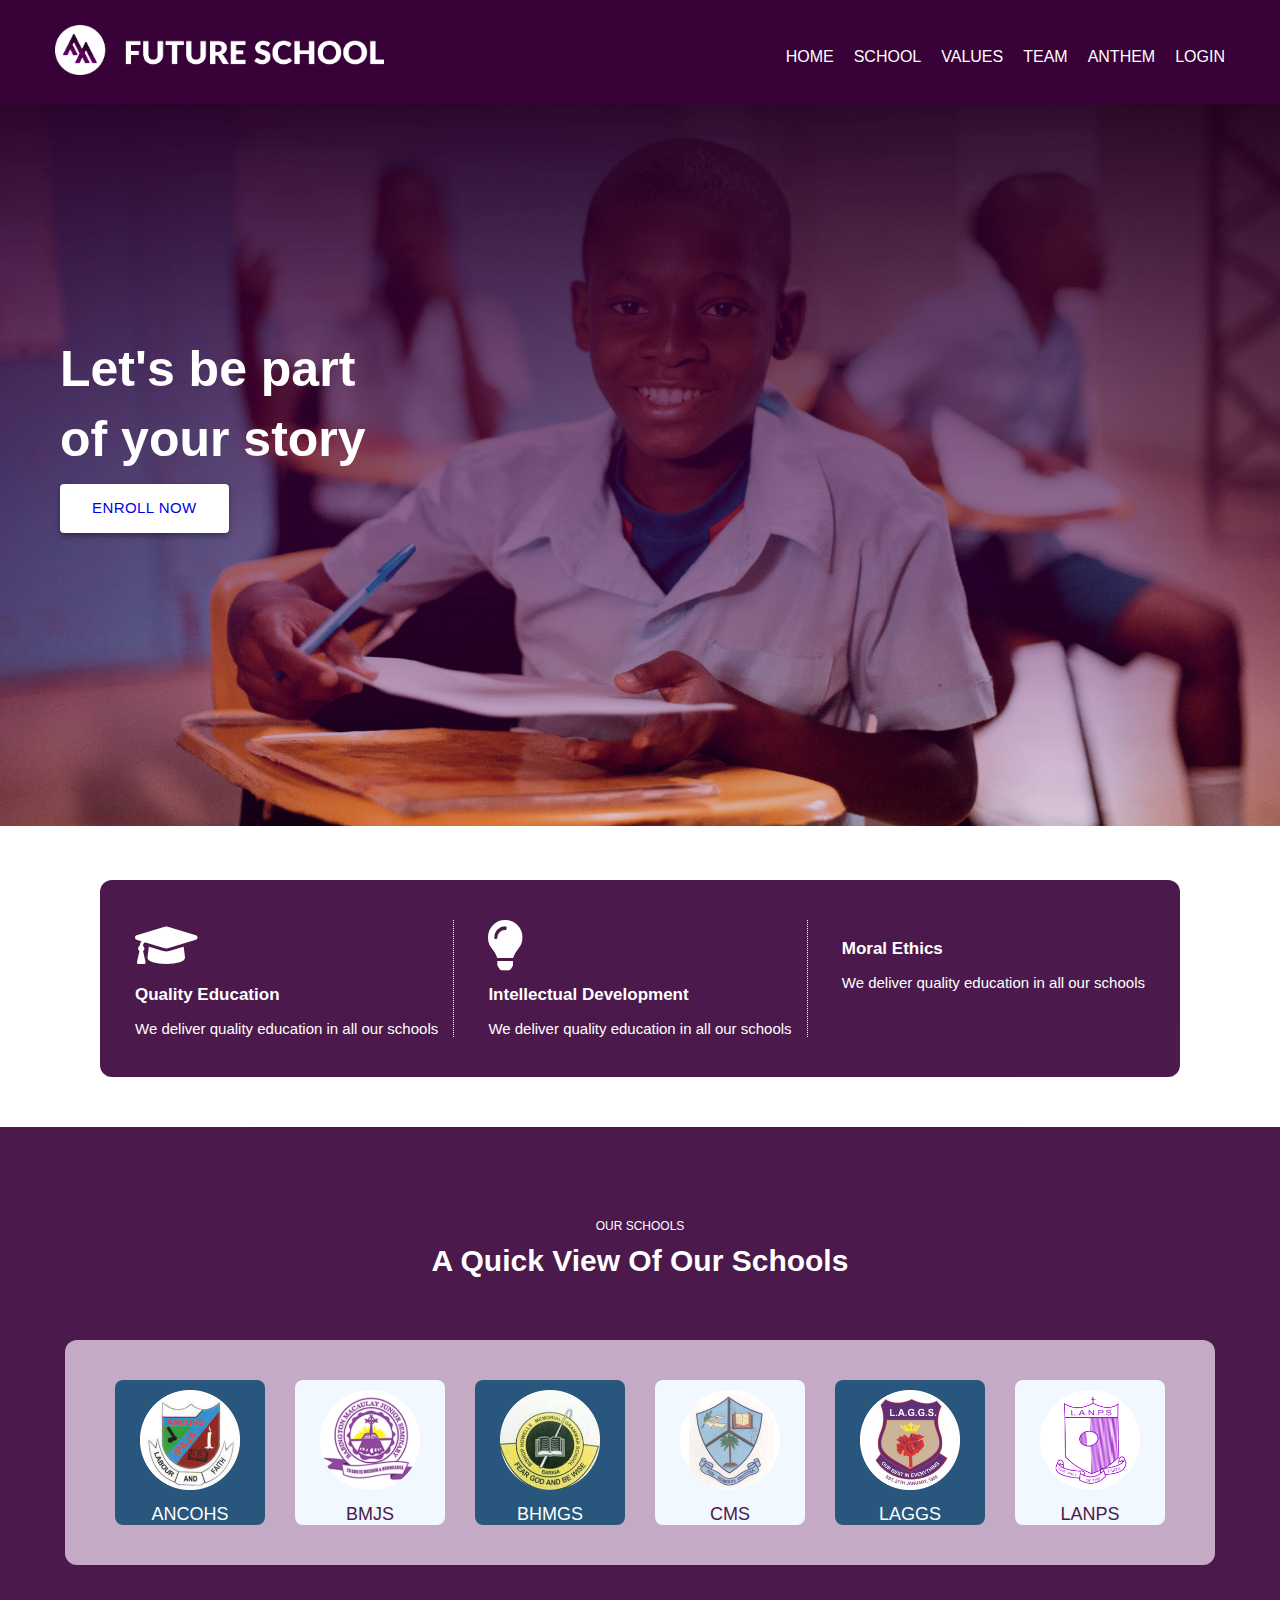
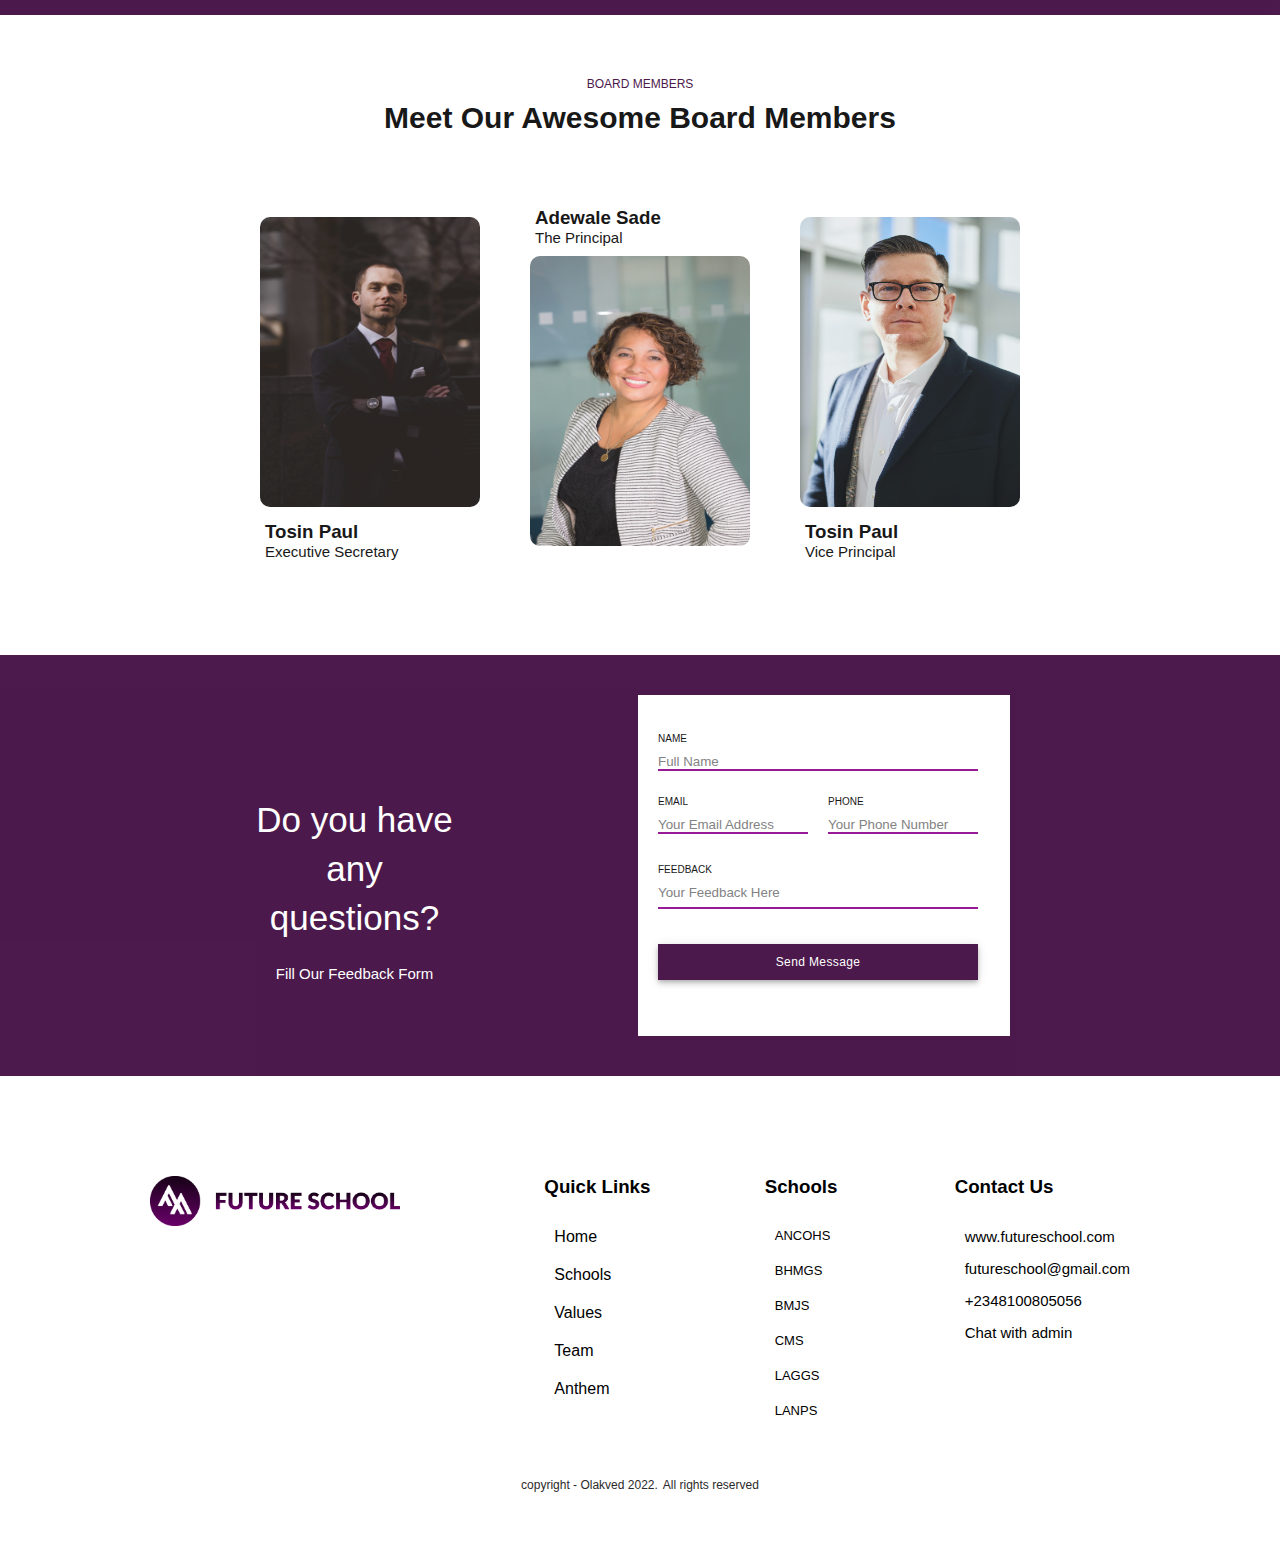
<file: index.html>
<!DOCTYPE html>
<html lang="en">

<head>
    <meta charset="UTF-8">
    <meta http-equiv="X-UA-Compatible" content="IE=edge">
    <meta name="viewport" content="width=device-width, initial-scale=1.0">
    <link rel="stylesheet" href="index.css">
    <link rel="stylesheet" href="https://pro.fontawesome.com/releases/v5.10.0/css/all.css">
    <title>FUTURE SCHOOL</title>
</head>

<body>
    <!-- Header -->
    <div class="headerbox">
        <div class="header">
            <div class="classa">
                <img src="/assets/index/futuresschoollogo3.png" alt="LOGO">
            </div>
            <div class="classb">
                <a href="index.html">HOME</a>
                <a href="/schools/schools.html" class="mobilehide">SCHOOL</a>
                <a href="/values/values.html" class="mobilehide">VALUES</a>
                <a href="/team/team.html">TEAM</a>
                <a href="/anthem/anthem.html">ANTHEM</a>
                <a href="/login/login.html">LOGIN</a>
            </div>
        </div>
    </div>
    <!-- header end -->

    <!-- container -->
    <div class="containerwrapper">
        <div class="container">
            <img src="/assets/index/welcimage.jpg" alt="welcimage">

            <div class="welcometext">
                <h1>Let's be part of your story</h1>
                <button class="btn">
                    <a href="https://google.com" target="_blank">Enroll Now</a>
                </button>
            </div>
        </div>

        <!-- container end -->

        <!-- values -->
        <div class="valuewrapper">
            <div class="valuebox">
                <div class="valueblock">
                    <div class="valuea">
                        <div class="iconbox">

                            <i class="fa fa-graduation-cap" id="icon"></i>
                        </div>
                        <h3> Quality Education</h3>
                        <p> We deliver quality education in all our schools</p>
                    </div>
                    <div class="valueb">
                        <div class="iconbox">
                            <i class="fa fa-lightbulb" id="icon"></i>
                        </div>
                        <h3> Intellectual Development</h3>
                        <p> We deliver quality education in all our schools</p>
                    </div>
                    <div class="valuec">
                        <div class="iconbox">
                            <i class="fa fa-head-side" id="icon"></i>
                        </div>
                        <h3> Moral Ethics</h3>
                        <p> We deliver quality education in all our schools</p>
                    </div>
                </div>
            </div>

        </div>
        <!-- values end -->

        <!-- our schools -->
        <div class="schoolswrap">
            <div class="schoolintro">
                <div class="schoolsintroa">
                    <p>OUR SCHOOLS</p>
                    <h1>A Quick View Of Our Schools</h1>
                </div>
            </div>
            <div class="parentflexbox">
                <div class="childflexbox">
                    <div class="childbox1">
                        <img src="/assets/index/logo/ANCOHS logo.png" alt="ANCOHS LOGO">
                        <a href="/schools/schools.html">ANCOHS</a>
                    </div>
                    <div class="childbox2">
                        <img src="/assets/index/logo/BMJS logo.png" alt="BMJS LOGO">
                        <a href="/schools/schools.html">BMJS</a>
                    </div>
                    <div class="childbox3">
                        <img src="/assets/index/logo/BHMGS logo.png" alt="BHMGS LOGO">
                        <a href="/schools/schools.html">BHMGS</a>
                    </div>
                    <div class="childbox4">
                        <img src="/assets/index/logo/CMS logo.png" alt="CMS LOGO">
                        <a href="/schools/schools.html">CMS</a>
                    </div>
                    <div class="childbox5">
                        <img src="/assets/index/logo/LAGGS logo.png" alt="LAGGS LOGO">
                        <a href="/schools/schools.html">LAGGS</a>
                    </div>
                    <div class="childbox6">
                        <img src="/assets/index/logo/LANPS logo.png" alt="LANPS LOGO">
                        <a href="/schools/schools.html">LANPS</a>
                    </div>
                </div>
            </div>

        </div>
        <!-- our schools end -->

        <!-- Board Start -->
        <div class="boardwrap">
            <div class="boardintro">
                <div class="boardintroa">
                    <p>BOARD MEMBERS</p>
                    <h1>Meet Our Awesome Board Members</h1>
                </div>
            </div>
            <div class="boardparentflexbox">
                <div class="boardchildflexbox">
                    <div class="boardchildbox1">
                        <img src="/assets/index/dir-a.jpg" alt="dir 1">
                        <div class="boardiconbox">
                            <div class="boardiconboxtitle">
                                <h3>Tosin Paul</h3>
                                <p>Executive Secretary</p>
                            </div>
                            <div class="boardiconboxsocial">
                                <i class="fa fa-head-side" id="boardicon"></i>
                                <i class="fa fa-head-side" id="boardicon"></i>
                                <i class="fa fa-head-side" id="boardicon"></i>
                            </div>
                        </div>
                    </div>
                    <div class="boardchildbox2">
                        <div class="boardiconbox">
                            <div class="boardiconboxtitle">
                                <h3>Adewale Sade</h3>
                                <p>The Principal</p>
                            </div>
                            <div class="boardiconboxsocial">
                                <i class="fa fa-head-side" id="boardicon"></i>
                                <i class="fa fa-head-side" id="boardicon"></i>
                                <i class="fa fa-head-side" id="boardicon"></i>
                            </div>
                        </div>
                        <img src="/assets/index/dir-b.jpg" alt="dir 1">
                    </div>
                    <div class="boardchildbox3">
                        <img src="/assets/index/dir-c.jpg" alt="dir 1">
                        <div class="boardiconbox">
                            <div class="boardiconboxtitle">
                                <h3>Tosin Paul</h3>
                                <p>Vice Principal</p>
                            </div>
                            <div class="boardiconboxsocial">
                                <i class="fa fa-head-side" id="boardicon"></i>
                                <i class="fa fa-head-side" id="boardicon"></i>
                                <i class="fa fa-head-side" id="boardicon"></i>
                            </div>
                        </div>
                    </div>
                </div>
            </div>

        </div>
        <!-- Board end -->

        <!-- Question Start -->
        <div class="questionwrap">
            <div class="questionbox">
                <div class="questionboxtext">
                    <h1>Do you have any questions?</h1>
                    <p>Fill Our Feedback Form</p>
                </div>
                <div class="questionform">
                    <div class="queformname">
                        <label for="fullname">NAME</label>
                        <input type="text" id="fullname" name="fullname" placeholder="Full Name">
                    </div>
                    <div class="queform2">
                        <div class="queformemail">
                            <label for="email">EMAIL</label>
                            <input type="email" id="email" name="email" placeholder="Your Email Address">
                        </div>
                        <div class="queformphone">
                            <label for="phone">PHONE</label>
                            <input type="phone" id="phone" name="phone" placeholder="Your Phone Number">
                        </div>
                    </div>
                    <div class="queform3">
                        <div class="queformfeedback">
                            <label for="feedback">FEEDBACK</label>
                            <input type="text" id="feedback" name="feedback" placeholder="Your Feedback Here">
                        </div>
                    </div>
                    <div class="queformbutton">
                        <button class="btn2">
                            <a href="https://google.com" target="_blank">Send Message</a>
                        </button>
                    </div>

                </div>
            </div>
        </div>
        <!-- Question End -->

        <!-- Footer Starts Here -->
        <div class="footerbox">
            <div class="footer">
                <div class="footersec1">
                    <img src="/assets/index/futuresschoollogo2.png" alt="">
                    <div class="footersec1icon">
                        <a href="https://google.com" class="fa fa-head-side" id="boardicon"></a>
                        <a href="https://google.com" class="fa fa-head-side" id="boardicon"></a>
                        <a href="https://google.com" class="fa fa-head-side" id="boardicon"></a>
                        <a href="https://google.com" class="fa fa-head-side" id="boardicon"></a>

                    </div>
                </div>
                <div class="footersec2">
                    <h3>Quick Links</h3>
                    <a href="/index.html">Home</a>
                    <a href="/schools/schools.html">Schools</a>
                    <a href="/values/values.html">Values</a>
                    <a href="/team/team.html">Team</a>
                    <a href="/anthem/anthem.html">Anthem</a>
                </div>
                <div class="footersec3">
                    <h3>Schools</h3>
                    <a href="/schools/schools.html">ANCOHS</a>
                    <a href="/schools/schools.html">BHMGS</a>
                    <a href="/schools/schools.html">BMJS</a>
                    <a href="/schools/schools.html">CMS</a>
                    <a href="/schools/schools.html">LAGGS</a>
                    <a href="/schools/schools.html">LANPS</a>
                </div>
                <div class="footersec4">
                    <h3>Contact Us</h3>
                    <div class="footerb">
                        <a href="https://google.com" class="fa fa-head-side" id="footericon"></a>
                        <p> www.futureschool.com</p>
                    </div>
                    <div class="footerb2">
                        <a href="https://google.com" class="fa fa-head-side" id="footericon"></a>
                        <p> futureschool@gmail.com</p>
                    </div>
                    <div class="footerb3">
                        <a href="https://google.com" class="fa fa-head-side" id="footericon"></a>
                        <p> +2348100805056</p>
                    </div>
                    <div class="footerb4">
                        <a href="https://google.com" class="fa fa-head-side" id="footericon"></a>
                        <p> Chat with admin</p>
                    </div>
                </div>
            </div>
            <div class="copyright">
                <p>copyright - Olakved 2022.</p>
                <p>All rights reserved</p>
            </div>
        </div>

        <!-- Footer Ends Here -->

    </div>
</body>

</html>
</file>
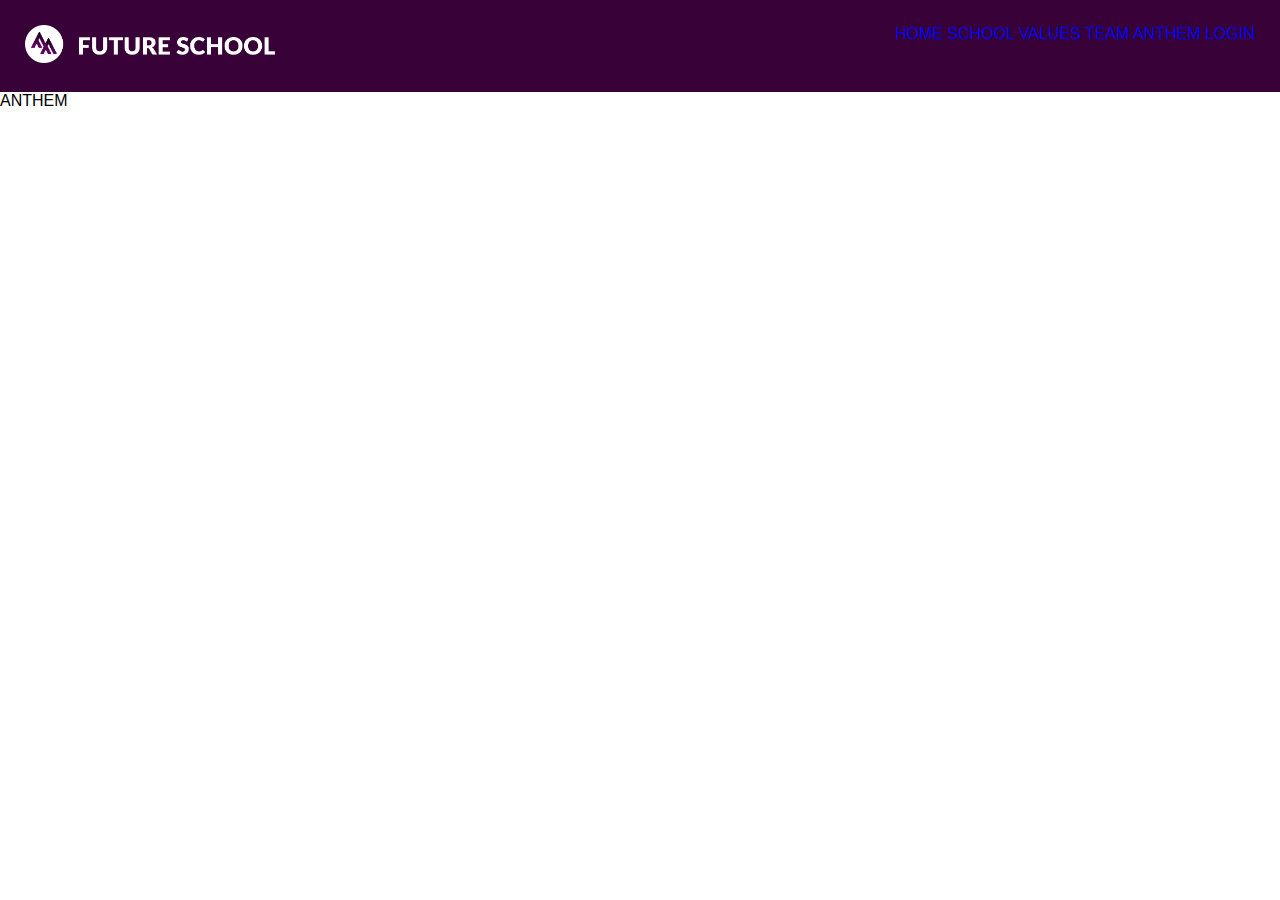
<file: anthem/anthem.html>
<!DOCTYPE html>
<html lang="en">
<head>
    <meta charset="UTF-8">
    <meta http-equiv="X-UA-Compatible" content="IE=edge">
    <meta name="viewport" content="width=device-width, initial-scale=1.0">
    <link rel="stylesheet" href="anthem.css">
    <title>ANTHEM</title>
</head>
<body>
    <div class="container">
        <!--Header-->
        <div class="header">
        <nav>
            <div class="logo">
                <img src="/assets/index/futuresschoollogo3.png" alt="LOGO">
            </div>
            <div class="companyname">
                <!--<h1>
                    OLAKVED
                </h1>-->
            </div>
            <div class="navlinks">
            
                <a href="/index.html">HOME</a>
                <a href="/schools/schools.html">SCHOOL</a>
                <a href="/values/values.html">VALUES</a>
                <a href="/team/team.html">TEAM</a>
                <a href="/anthem/anthem.html">ANTHEM</a>
                <a href="/login/login.html">LOGIN</a>
            </div>

        </nav>


        </div>
        <!--Header-->

    <!--body-->
<div class="div">
    <p> ANTHEM</p>
</div>
     <!--body-->







    </div>
</body>
</html>
</file>
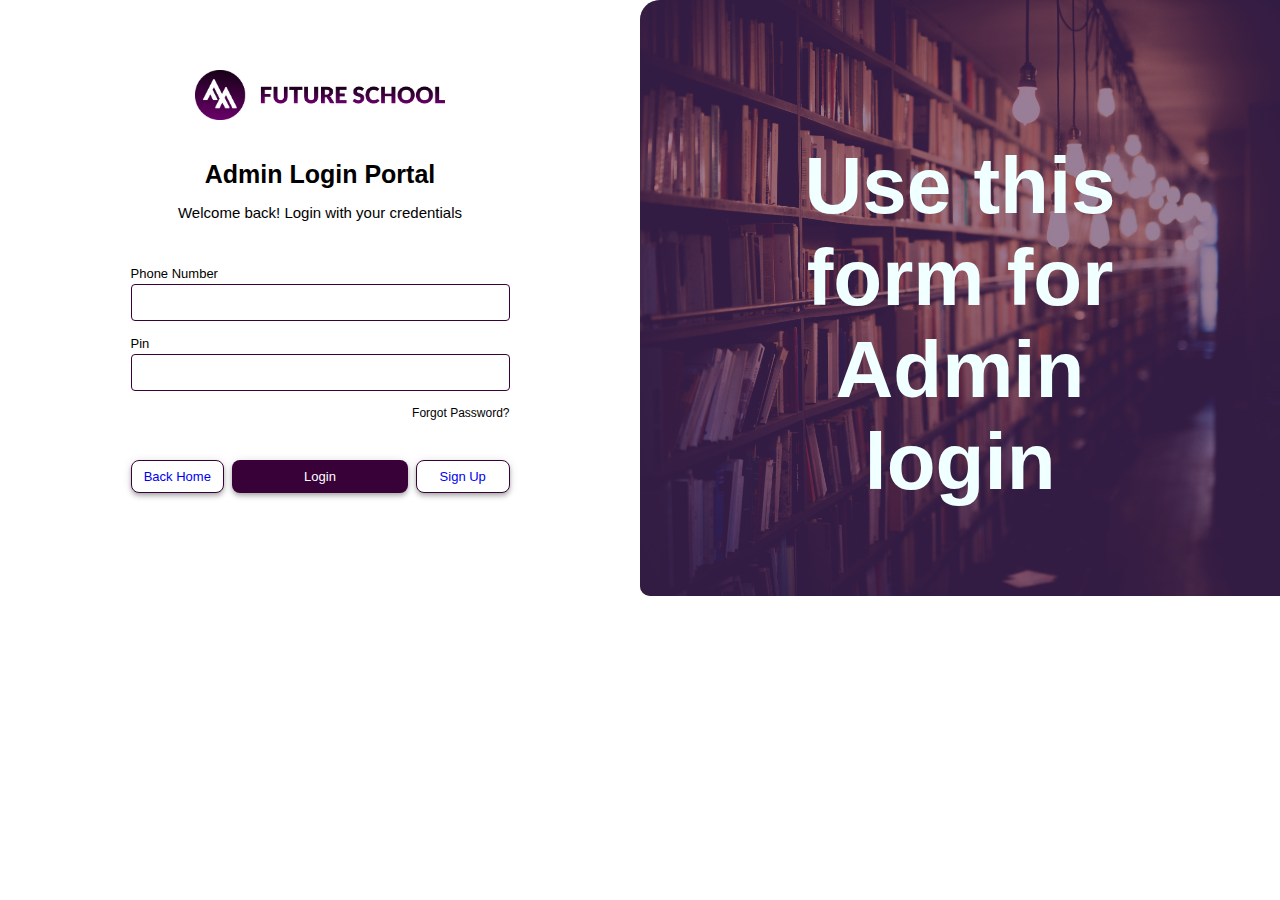
<file: login/login.html>
<!DOCTYPE html>
<html lang="en">

<head>
    <meta charset="UTF-8">
    <meta http-equiv="X-UA-Compatible" content="IE=edge">
    <meta name="viewport" content="width=device-width, initial-scale=1.0">
    <link rel="stylesheet" href="login.css">
    <title>LOGIN</title>
</head>

<body>
    <div class="containerwrapper">
        <div class="container">
            <div class="div1">
                <div class="div1a">
                    <img src="/assets/index/futuresschoollogo2.png" alt="logo">
                </div>
                <h1>Admin Login Portal</h1>
                <p>Welcome back! Login with your credentials</p>

                <div class="div1b">
                    <form>
                        <div class="forminput">
                            <label for="phone" id="phone">Phone Number</label>
                            <input type="text" id="phone" name="phone" />
                        </div>

                        <div class="forminput">
                            <label for="pin">Pin</label>
                            <input type="text" id="pin" maxlength="8" />
                            <p id="forgotpassword">Forgot Password?</p>
                        </div>

                        <div class="btncase">
                            <button class="btn1">
                                <a href="/index.html">
                                    Back Home
                                </a>
                            </button>
                            <button class="btn2">
                                Login
                            </button>
                            <button class="btn1">
                                <a href="/signup/signup.html">
                                    Sign Up
                                </a>
                            </button>
                        </div>
                    </form>
                </div>
            
            </div>
            <div class="div2">
                <img src="/assets/login/login-img.jpg" alt="">
                <div class="imgoverlay"></div>
                <div class="logintext">
                    <h3>Use this form for Admin login</h3>
                </div>
            </div>
        </div>


    </div>














    </div>
</body>

</html>
</file>
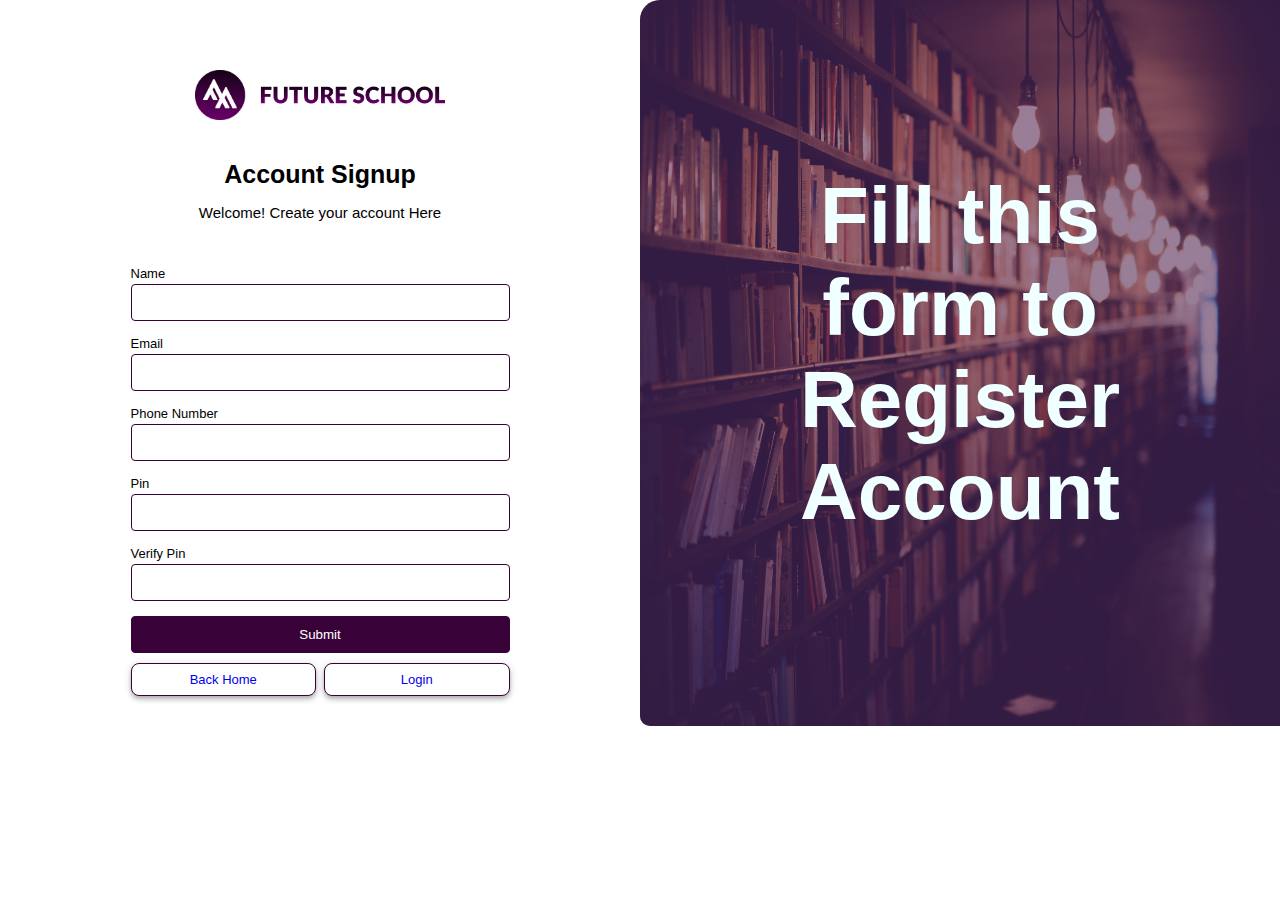
<file: signup/signup.html>
<!DOCTYPE html>
<html lang="en">

<head>
    <meta charset="UTF-8">
    <meta http-equiv="X-UA-Compatible" content="IE=edge">
    <meta name="viewport" content="width=device-width, initial-scale=1.0">
    <link rel="stylesheet" href="signup.css">
    <title>LOGIN</title>
</head>

<body>
    <div class="containerwrapper">
        <div class="container">
            <div class="div1">
                <div class="div1a">
                    <img src="/assets/index/futuresschoollogo2.png" alt="logo">
                </div>
                <h1>Account Signup</h1>
                <p>Welcome! Create your account Here</p>

                <div class="div1b">
                    <form>
                        <div class="forminput">
                            <label for="name" id="name">Name</label>
                            <input type="text" id="name" name="name" />
                        </div>
                        <!-- <div class="forminput">
                            <label for="address" id="address">Address</label>
                            <input type="text" id="address" name="address" />
                        </div> -->
                        <div class="forminput">
                            <label for="email" id="email">Email</label>
                            <input type="email" id="email" name="email" />
                        </div>
                        <div class="forminput">
                            <label for="phone" id="phone">Phone Number</label>
                            <input type="text" id="phone" name="phone" />
                        </div>

                        <div class="forminput">
                            <label for="pin">Pin</label>
                            <input type="password" id="pin" maxlength="8" />
                        </div>
                        <div class="forminput">
                            <label for="pin">Verify Pin</label>
                            <input type="password" id="pin" maxlength="8" />
                        </div>
                        <div class="forminput">
                            <input type="submit" id="submit" maxlength="8" />
                        </div>

                        <div class="btncase">
                            <button class="btn1">
                                <a href="/index.html">
                                    Back Home
                                </a>
                            </button>
                            <button class="btn1">
                                <a href="/login/login.html">
                                    Login
                                </a>
                            </button>
                            
                        </div>
                    </form>
                </div>

            </div>
            <div class="div2">
                <img src="/assets/login/login-img.jpg"  alt="">
                <div class="imgoverlay"></div>
                <div class="signuptext">
                    <h3>Fill this form to Register Account</h3>
                </div>
            </div>
        </div>


    </div>














    </div>
</body>

</html>
</file>
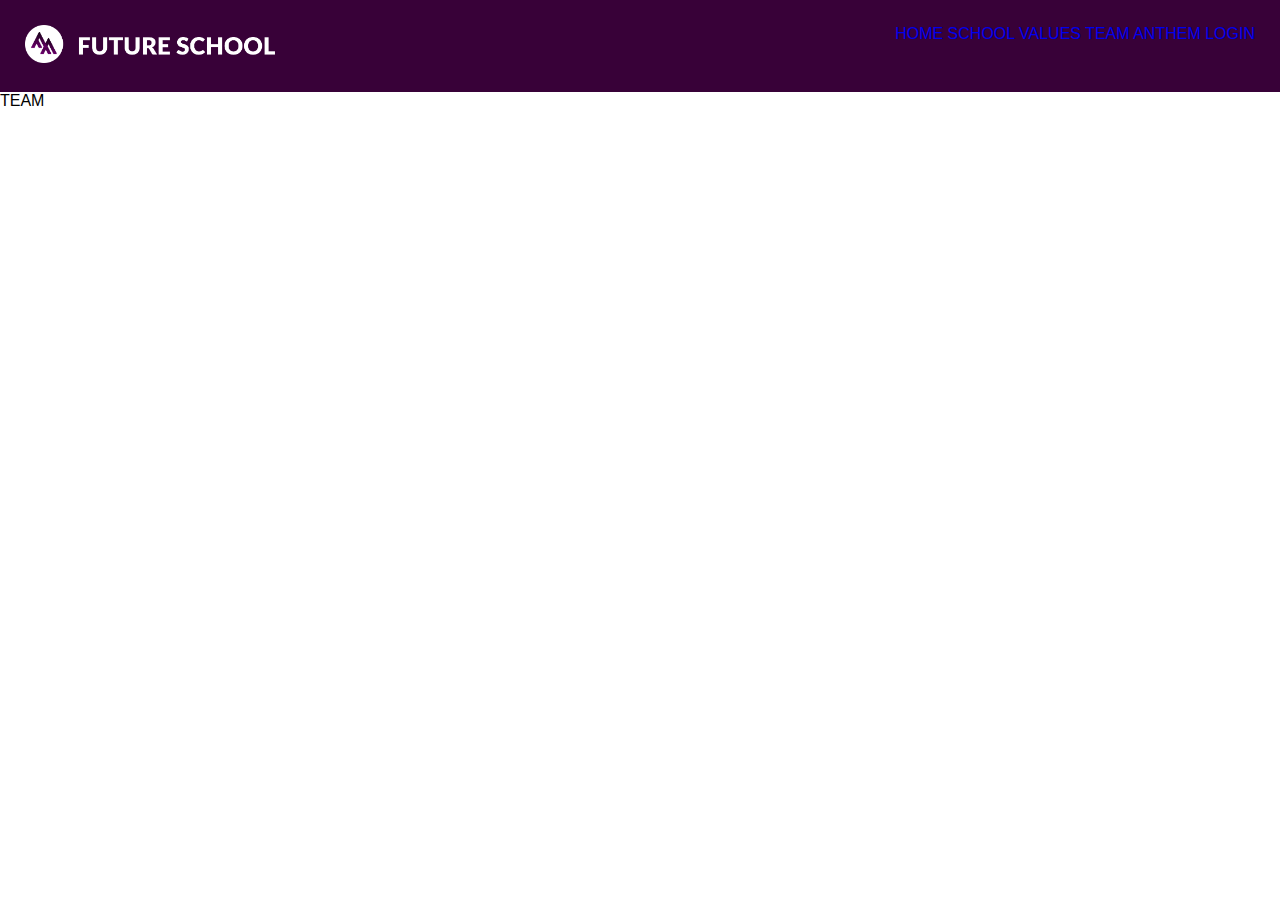
<file: team/team.html>
<!DOCTYPE html>
<html lang="en">
<head>
    <meta charset="UTF-8">
    <meta http-equiv="X-UA-Compatible" content="IE=edge">
    <meta name="viewport" content="width=device-width, initial-scale=1.0">
    <link rel="stylesheet" href="team.css">
    <title>TEAM</title>
</head>
<body>
    <div class="container">
        <!--Header-->
        <div class="header">
        <nav>
            <div class="logo">
                <img src="/assets/index/futuresschoollogo3.png" alt="LOGO">
            </div>
            <div class="companyname">
                <!--<h1>
                    OLAKVED
                </h1>-->
            </div>
            <div class="navlinks">
            
                <a href="/index.html">HOME</a>
                <a href="/schools/schools.html">SCHOOL</a>
                <a href="/values/values.html">VALUES</a>
                <a href="/team/team.html">TEAM</a>
                <a href="/anthem/anthem.html">ANTHEM</a>
                <a href="/login/login.html">LOGIN</a>
            </div>

        </nav>


        </div>
        <!--Header-->

<!--body-->
<div class="div">
    <p>TEAM</p>
</div>
     <!--body-->







    </div>
</body>
</html>
</file>
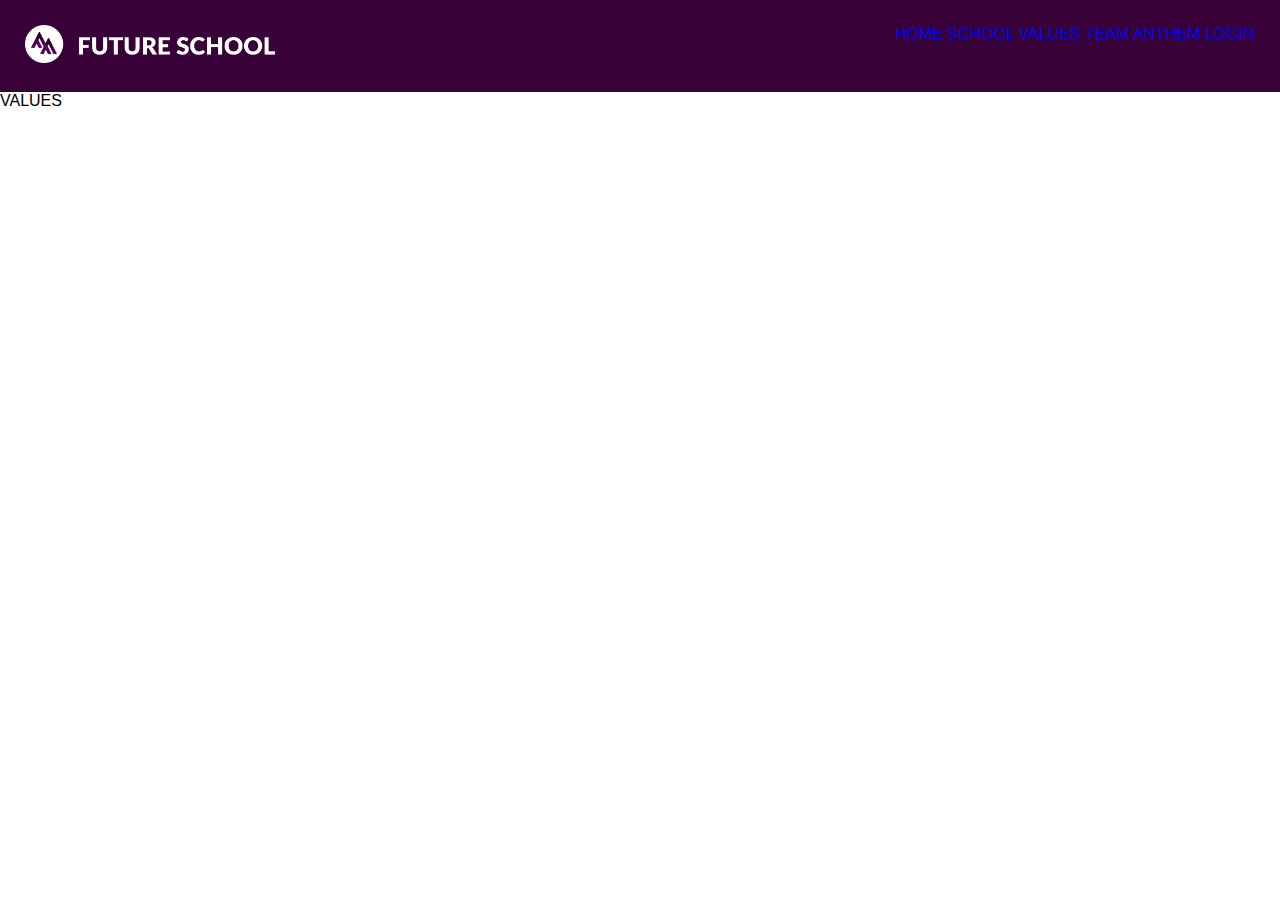
<file: values/values.html>
<!DOCTYPE html>
<html lang="en">
<head>
    <meta charset="UTF-8">
    <meta http-equiv="X-UA-Compatible" content="IE=edge">
    <meta name="viewport" content="width=device-width, initial-scale=1.0">
    <link rel="stylesheet" href="values.css">
    <title>VALUES</title>
</head>
<body>
    <div class="container">
        <!--Header-->
        <div class="header">
        <nav>
            <div class="logo">
                <img src="/assets/index/futuresschoollogo3.png" alt="LOGO">
            </div>
            <div class="companyname">
                <!--<h1>
                    OLAKVED
                </h1>-->
            </div>
            <div class="navlinks">
            
                <a href="/index.html">HOME</a>
                <a href="/schools/schools.html">SCHOOL</a>
                <a href="/values/values.html">VALUES</a>
                <a href="/team/team.html">TEAM</a>
                <a href="/anthem/anthem.html">ANTHEM</a>
                <a href="/login/login.html">LOGIN</a>
            </div>

        </nav>


        </div>
        <!--Header-->

<!--body-->
<div class="div">
    <p> VALUES</p>
</div>
     <!--body-->







    </div>
</body>
</html>
</file>
<file: index.css>
* {
  margin: 0;
  padding: 0;
  list-style: none;
  box-sizing: border-box;
  font-family: "Nunito", sans-serif;
  text-decoration: none;
}

.headerbox {
  padding: 0px 30px;
  background-color: rgb(56, 1, 56);
}

.header {
  display: flex;
  padding: 25px;
}

.classa img {
  width: 45%;
}

.classb {
  display: flex;
  gap: 20px;
}

.classb a {
  margin-top: 12px;
  color: white;
}

.container {
  position: relative;
}

.container img {
  width: 100%;
  min-height: 550px;
}

.welcometext {
  position: absolute;
  top: 0;
  margin-top: 170px;
  padding: 60px;
}

.welcometext h1 {
  width: 50%;
  line-height: 1.4;
  font-size: 50px;
  font-weight: 600;
  color: white;
}

.btn {
  background-color: white;
  padding: 0.7rem 2rem;
  color: purple;
  box-shadow: 0px 2px 4px -1px rgb(0 0 0 / 20%),
    0px 4px 5px 0px rgb(0 0 0 / 14%), 0px 1px 10px 0px rgb(0 0 0 / 12%);
  border-radius: 4px;
  outline: none;
  border: none;
  cursor: pointer;
  font-weight: 500;
  margin-top: 10px;
  font-size: 0.9375rem;
  line-height: 1.75;
  letter-spacing: 0.02857em;
  text-transform: uppercase;
  min-width: 64px;

  /* @media screen and (max-width: 425px) {
        margin-top: 5px;
    } */
}

.valuebox {
  padding: 50px 100px;
}

.valueblock {
  display: flex;
  justify-content: space-between;
  padding: 40px 20px;
  background-color: rgb(56, 1, 56);
  border-radius: 12px;
  opacity: 0.9;
}

.valuea,
.valueb {
  border-right: 1px dotted white;
}

.valuea,
.valueb,
.valuec {
  padding: 0px 15px;
  color: white;
}

#icon {
  margin-bottom: 15px;
  font-size: 50px;
  color: white;
}

.valuea h3,
.valueb h3,
.valuec h3 {
  font-size: 17px;
  margin-bottom: 15px;
}

.valuea p,
.valueb p,
.valuec p {
  font-size: 15px;
}

/* Our schools Section*/

.schoolswrap {
  background-color: rgb(56, 1, 56);
  opacity: 0.9;
}

.parentflexbox {
  display: flex;
  justify-content: center;
  align-items: center;
  padding: 0px 100px;
}

.childflexbox {
  /* display: flex;
  justify-content: space-between;
  background-color: aliceblue;
  align-self: center;
  padding: 0px 100px;
  margin-top: 50px;
  border-radius: 12px;
  position: relative; */

  display: flex;
  justify-content: space-between;
  align-self: center;
  padding: 40px 20px;
  margin-top: 5px;
  margin-bottom: 50px;
  background-color: rgb(190, 161, 190);
  border-radius: 12px;
  position: relative;
}


.childbox1,
.childbox2,
.childbox3,
.childbox4,
.childbox5,
.childbox6 {
  padding: 0px 15px;
  /* color: rgb(141, 10, 10); */
  border-radius: 8px;
}



.childbox1 {
  background-color: rgb(18, 68, 112);
  margin-left: 30px;
  margin-right: 30px;
  text-align: center;
  /* color: white; */
}

.childbox1,
.childbox2,
.childbox3,
.childbox4,
.childbox5,
.childbox6,
a {
  /* margin-left: 30px;
  margin-right: 30px; */
  text-align: center;
}

.childbox1 img {
  position: relative;
  width: 100px;
  height: 100px;
  margin: 10px 10px 10px 10px;
}

.childbox1 a {
  color: white;
  font-size: 18px;
}

.childbox2 {
  background-color: aliceblue;
  text-align: center;
  /* color: rgb(94, 3, 94); */
}

.childbox2 img {
  position: relative;
  width: 100px;
  height: 100px;
  margin: 10px 10px 10px 10px;
}

.childbox2 a {
  color: rgb(56, 1, 56);
  font-size: 18px;
}

.childbox3 {
  /* background-color: aliceblue; */
  background-color: rgb(18, 68, 112);
  margin-left: 30px;
  margin-right: 30px;
  text-align: center;
  /* color: rgb(94, 3, 94); */
  /* color: white; */
}

.childbox3 img {
  position: relative;
  width: 100px;
  height: 100px;
  margin: 10px 10px 10px 10px;
}

.childbox3 a {
  color: white;
  font-size: 18px;
}

.childbox4 {
  background-color: aliceblue;
  /* background-color: rgb(18, 68, 112); */
  margin-right: 30px;
  text-align: center;
  /* color: blue; */
}

.childbox4 img {
  position: relative;
  width: 100px;
  height: 100px;
  margin: 10px 10px 10px 10px;
}

.childbox4 a {
  color: rgb(56, 1, 56);
  font-size: 18px;
}

.childbox5 {
  /* background-color: aliceblue; */
  background-color: rgb(18, 68, 112);
  margin-right: 30px;
  text-align: center;
  /* color: white; */
}

.childbox5 img {
  position: relative;
  width: 100px;
  height: 100px;
  margin: 10px 10px 10px 10px;
}

.childbox5 a {
  color: white;
  font-size: 18px;
}

.childbox6 {
  background-color: aliceblue;
  /* background-color: rgb(18, 68, 112); */
  margin-right: 30px;
  text-align: center;
  /* color: purple; */
}

.childbox6 img {
  position: relative;
  width: 100px;
  height: 100px;
  margin: 10px 10px 10px 10px;
}

.childbox6 a {
  color: rgb(56, 1, 56);
  font-size: 18px;
}

.schoolintro {
  display: flex;
  justify-content: center;
  padding: 50px;
  /* background-color: blue; */
}

.schoolsintroa {
  color: white;
  margin-top: 40px;
  text-align: center;
  line-height: 1.6;
}

.schoolsintroa h1 {
  font-size: 30px;
}

.schoolsintroa p {
  font-size: 12px;
}



/* BOARD START */

.boardwrap {
  background-color: white;
  opacity: 0.9;
}

.boardintro {
  display: flex;
  justify-content: center;
  padding: 20px;
  /* background-color: blue; */
}

.boardintroa {
  margin-top: 40px;
  text-align: center;
  line-height: 1.6;
}

.boardintroa h1 {
  font-size: 30px;
  color: black;
}

.boardintroa p {
  font-size: 12px;
  color: rgb(56, 1, 56);
}

.boardparentflexbox {
  display: flex;
  justify-content: center;
  align-items: center;
  padding: 0px 100px;
}

.boardchildflexbox {
  display: flex;
  justify-content: space-between;
  align-self: center;
  padding: 40px 20px;
  margin-top: 5px;
  margin-bottom: 50px;
  /* background-color: rgb(190, 161, 190); */
  border-radius: 12px;
  position: relative;
}


/* .boardchildbox1,
.boardchildbox2,
.boardchildbox3, {
padding: 0px 15px;
color: rgb(141, 10, 10);
border-radius: 8px;
} */



.boardchildbox1 {
  margin-left: 30px;
  margin-right: 30px;
  text-align: center;
}

.boardchildbox1 img {
  position: relative;
  width: 220px;
  height: 290px;
  margin: 10px 10px 10px 10px;
  border-radius: 10px;
}


.boardchildbox2 {
  text-align: center;
}

.boardchildbox2 img {
  position: relative;
  width: 220px;
  height: 290px;
  margin: 10px 10px 10px 10px;
  border-radius: 10px;
}

.boardchildbox3 {
  margin-left: 30px;
  margin-right: 30px;
  text-align: center;

}

.boardchildbox3 img {
  position: relative;
  width: 220px;
  height: 290px;
  margin: 10px 10px 10px 10px;
  border-radius: 10px;
}

.boardiconbox {
  display: flex;
  justify-content: space-between;
}

.boardiconboxtitle {
  color: black;
  text-align: left;
  margin-left: 15px;
}

.boardiconboxtitle p {
  font-size: 15px;
}

.boardiconboxsocial {
  text-align: right;
  margin-right: 20px;
}

#boardicon {
  margin-bottom: 15px;
  font-size: 15px;
}

/* BOARD END */

/* QUESTION START */

.questionwrap {
  background-color: rgb(56, 1, 56);
  opacity: 0.9;
}

.questionbox {
  display: flex;
  justify-content: space-between;
  align-self: center;
  padding: 40px 20px;
  margin-top: 5px;
  margin-bottom: 50px;
  /* background-color: rgb(190, 161, 190); */
  border-radius: 12px;
  position: relative;
}


.questionboxtext {
  margin-left: 100px;
  padding: 50px;
  margin-top: 50px;
  text-align: center;
  color: white;
  line-height: 1.6;
  /* background-color: aqua; */
}

.questionboxtext h1 {
  margin-left: 80px;
  width: 50%;
  line-height: 1.4;
  font-size: 35px;
  font-weight: 500;
  color: white;
}

.questionboxtext p {
  margin-left: 80px;
  width: 50%;
  font-size: 15px;
  font-weight: 100;
  color: white;
  margin-top: 20px;
}



.questionform {
  background-color: white;
  margin-right: 250px;
  width: 30%;
  padding-top: 30px;
  padding-left: 20px;
}

.queformname {
  width: 100px;
  margin-bottom: 5px;
  line-height: 1.5;
}

.queformname input {
  width: 320px;
  border-top: none;
  border-left: none;
  border-right: none;
  border-bottom: 1;
  border-color: rgb(56, 1, 56);
}

.queformname label {
  font-size: 10px;
}



.queform2 {
  display: flex;
  justify-content: space-between;
  gap: 20px;
  margin-top: 15px;
  padding-right: 40px;
  line-height: 1.5;
}

.queform2 input {
  width: 150px;
  border-top: none;
  border-left: none;
  border-right: none;
  border-bottom: 1;
  border-color: rgb(56, 1, 56);
}

.queform2 label {
  font-size: 10px;
}


.queform3 {
  width: 100px;
  margin-top: 20px;
  margin-bottom: 5px;
  line-height: 1.5;
}

.queformfeedback input {
  width: 320px;
  border-top: none;
  border-left: none;
  border-right: none;
  border-bottom: 1;
  border-color: rgb(56, 1, 56);
  line-height: 2;
}

.queformfeedback label {
  font-size: 10px;
}

.queformbutton {
  display: flex;
  justify-content: left;
  padding-top: 20px;
  margin-bottom: 50px;
}

.btn2 a {
  color: white;
  font-weight: 200;
  font-size: 12px;
}

.btn2 {
  padding: 0.4rem 2rem;
  background-color: rgb(56, 1, 56);
  color: white;
  box-shadow: 0px 2px 4px -1px rgb(0 0 0 / 20%),
    0px 4px 5px 0px rgb(0 0 0 / 14%), 0px 1px 10px 0px rgb(0 0 0 / 12%);
  outline: none;
  border: none;
  cursor: pointer;
  margin-top: 10px;
  line-height: 1.75;
  letter-spacing: 0.02857em;
  width: 320px;
  /* min-width: 64px; */

  /* @media screen and (max-width: 425px) {
        margin-top: 5px;
    } */
}

/* QUESTION FORM ENDS HERE */


/* FOOTER STARTS HERE */

.footer {
  display: flex;
  justify-content: space-between;
  padding: 50px 100px;
}

.footersec1 {
  margin-right: 30px;
  margin-left: 50px;
}

.footersec1 img {
  width: 250px;
  height: 50px;
  margin-bottom: 20px;
}

.footersec1icon {
  display: flex;
  align-content: center;
  margin-left: 50px;
  gap: 20px;
}

.footersec1icon a{
  color: black;
}

.footersec2 h3{
  margin-bottom: 20px;
}

.footersec2 a {
  display: flex;
  align-content: left;
  padding: 10px;
  color: black;
}
.footersec3 h3{
  margin-bottom: 20px;
}

.footersec3 a{
  display: flex;
  align-content: left;
  padding: 10px;
  color: black;
  font-size: 13px;
}

.footersec4 h3{
  margin-bottom: 20px;
}
.footersec4 {
  margin-right: 50px;
}

.footersec4 p{
  font-size: 15px;
}

#footericon{
  font-size: 15px;
  margin-bottom: 10px;
  color: black;
}

.footerb{
  display: flex;
  align-content: left;
  gap: 10px;
  margin-top: 30px;
  margin-bottom: 15px;
}

.footerb2{
  display: flex;
  align-content: left;
  gap: 10px;
  margin-bottom: 15px;
}
.footerb3{
  display: flex;
  align-content: left;
  gap: 10px;
  margin-bottom: 15px;
}
.footerb4{
  display: flex;
  align-content: left;
  gap: 10px;
}

.copyright{
  display: flex;
  justify-content: center;
  font-size: 12px;
  color: rgb(43, 41, 41);
  margin-bottom: 50px;
  gap: 5px;
}


/* FOOTER ENDS */






/* Median Query */

@media screen and (min-width: 1025px) {
  .classb a {
    margin-top: 23px;
  }
}

@media screen and (max-width: 768px) {
  .header {
    flex-direction: column;
  }

  .container img {
    background-size: cover;
  }

  .classa {
    display: flex;
    justify-content: center;
    margin-bottom: 15px;
  }

  .classb {
    display: flex;
    justify-content: center;
  }

  .welcometext {
    display: none;
  }

  .valuebox {
    padding: 50px 45px;
  }
}

@media screen and (max-width: 425px) {
  .classa {
    margin-bottom: 0px;
  }

  .classa img {
    width: 80%;
  }

  .classb {
    padding: 15px;
    gap: 10px;
  }

  .valueblock {
    flex-direction: column;
    gap: 40px;
  }

  .valuea,
  .valueb {
    border-bottom: 1px dotted white;
    border-right: 0px;
  }

  .valuea p,
  .valueb p {
    margin-bottom: 18px;
  }

  .schoolsintroa h1 {
    font-size: 16px;
  }

  .schoolsintroa p {
    font-size: 8px;
  }
}

@media screen and (max-width: 375px) {
  .header {
    padding: 10px;
  }

  .classb {
    padding: 7px;
  }

  .mobilehide {
    display: none;
  }

  .schoolsintroa h1 {
    font-size: 12px;
  }
}

@media screen and (max-width: 320px) {

  .valuea p,
  .valueb p,
  .valuec p {
    text-align: center;
  }

  #icon {
    text-align: center;
  }

  .valuea h3,
  .valueb h3,
  .valuec h3 {
    text-align: center;
  }

  .iconbox {
    display: flex;
    justify-content: center;
  }
}
</file>
<file: anthem/anthem.css>
* {
    margin: 0;
    padding: 0;
    list-style: none;
    box-sizing: border-box;
    font-family: "Nunito", sans-serif;
    text-decoration: none;
}

.header {
    background-color: rgb(56, 1, 56);
    padding: 25px;

}

.logo img {
    width: 250px;
}

    nav {
        display: flex;
        justify-content: space-between;
    }

    a {
        margin-top: 5px;
    }

    body {
        background-color: white;
    }
</file>
<file: login/login.css>
* {
  margin: 0;
  padding: 0;
  list-style: none;
  box-sizing: border-box;
  font-family: "Nunito", sans-serif;
  text-decoration: none;
}

.headerbox {
  padding: 0px 30px;
  background-color: rgb(56, 1, 56);
}

.header {
  display: flex;
  padding: 25px;
}

.classa img {
  width: 45%;
}

.classb {
  display: flex;
  gap: 20px;
}

.classb a {
  margin-top: 12px;
  color: white;
}

/* CONTAINER STARTS */
.containerwrapper {
  width: 100%;
  min-height: 100vh;
}

.container {
  display: flex;
}

.div1 {
  width: 50%;
  margin-top: 40px;
  padding: 30px;
}

.div2 {
  width: 50%;
  position: relative;
}

.logintext {
  position: absolute;
  top: 0;
  margin: 140px 130px;
}

.logintext h3 {
  text-align: center;
  color: azure;
  font-size: 80px;
  font-weight: 600;
  line-height: 1.15;
}

.div1 img {
  width: 250px;
  height: 50px;
}

.div1a {
  display: flex;
  justify-content: center;
}

.div1 h1 {
  text-align: center;
  font-size: 25px;
  margin-top: 40px;
}

.div1 p {
  text-align: center;
  font-size: 15px;
  margin-top: 15px;
  margin-bottom: 30px;
}

.div1b {
  display: flex;
  justify-content: center;
}

label {
  display: block;
  font-size: 15px;
  margin-bottom: 3px;
  margin-top: 15px;
  font-size: 13px;
}

input {
  width: 100%;
  border: 1px solid;
  border-radius: 4px;
  border-color: rgb(56, 1, 56);
  padding: 10px;
}

#pin {
  padding: 10px 100px;
}

#forgotpassword {
  font-size: 12px;
  text-align: right;
}

.btncase {
  display: flex;
  gap: 8px;
}

.btn1,
.btn2 {
  padding: 8px;
  background-color: rgb(56, 1, 56);
  color: white;
  box-shadow: 0px 2px 4px -1px rgb(0 0 0 / 20%),
    0px 4px 5px 0px rgb(0 0 0 / 14%), 0px 1px 10px 0px rgb(0 0 0 / 12%);
  outline: none;
  border: none;
  cursor: pointer;
  margin-top: 10px;
  font-size: 13px;
  border-radius: 8px;
}

.btn1 {
  width: 50%;
  background-color: white;
  color: rgb(56, 1, 56);
  border: 1px solid rgb(56, 1, 56);
}

.btn2 {
  width: 100%;
}

.imgoverlay{
  position: absolute;
  top: 0;
  background-color: rgb(56, 1, 56);
  width: 100%;
  min-height: 100%;
  opacity: 0.5;
  border-top-left-radius: 20px;
  border-bottom-left-radius: 10px;
}

.div2 img {
  width: 100%;
  min-height: 100%;
  border-top-left-radius: 20px;
  border-bottom-left-radius: 10px;
}




/* CONTAINER ENDS */



/* Median Query */

@media screen and (min-width: 1024px) {
  .classb a {
    margin-top: 23px;
  }

  .btn1 {
    width: 50%;
  }

  .btn2 {
    width: 100%;
  }
}

@media screen and (max-width: 768px) {
  .container {
    justify-content: center;
  }

  .div1 {
    width: 100%;
  }

  .div2 {
    display: none;
  }

}
</file>
<file: signup/signup.css>
* {
  margin: 0;
  padding: 0;
  list-style: none;
  box-sizing: border-box;
  font-family: "Nunito", sans-serif;
  text-decoration: none;
}

.headerbox {
  padding: 0px 30px;
  background-color: rgb(56, 1, 56);
}

.header {
  display: flex;
  padding: 25px;
}

.classa img {
  width: 45%;
}

.classb {
  display: flex;
  gap: 20px;
}

.classb a {
  margin-top: 12px;
  color: white;
}

/* CONTAINER STARTS */
.containerwrapper {
  width: 100%;
  min-height: 100vh;
}

.container {
  display: flex;
}

.div1 {
  width: 50%;
  margin-top: 40px;
  padding: 30px;
}

.div2 {
  width: 50%;
  position: relative;
}

.signuptext {
  position: absolute;
  top: 0;
  margin: 170px 130px;
}

.signuptext h3 {
  text-align: center;
  color: azure;
  font-size: 80px;
  font-weight: 600;
  line-height: 1.15;
}

.div1 img {
  width: 250px;
  height: 50px;
}

.div1a {
  display: flex;
  justify-content: center;
}

.div1 h1 {
  text-align: center;
  font-size: 25px;
  margin-top: 40px;
}

.div1 p {
  text-align: center;
  font-size: 15px;
  margin-top: 15px;
  margin-bottom: 30px;
}

.div1b {
  display: flex;
  justify-content: center;
}

label {
  display: block;
  font-size: 15px;
  margin-bottom: 3px;
  margin-top: 15px;
  font-size: 13px;
}

input {
  width: 100%;
  border: 1px solid;
  border-radius: 4px;
  border-color: rgb(56, 1, 56);
  padding: 10px;
}

#pin {
  padding: 10px 100px;
}

#submit {
  padding: 10px 100px;
  margin-top: 15px;
  background-color: rgb(56, 1, 56);
  color: white;
}

#forgotpassword {
  font-size: 12px;
  text-align: right;
}

.btncase {
  display: flex;
  gap: 8px;
}

.btn1 {
  padding: 8px;
  background-color: white;
  color: rgb(56, 1, 56);
  box-shadow: 0px 2px 4px -1px rgb(0 0 0 / 20%),
    0px 4px 5px 0px rgb(0 0 0 / 14%), 0px 1px 10px 0px rgb(0 0 0 / 12%);
  outline: none;
  border: 1px solid rgb(56, 1, 56);
  cursor: pointer;
  margin-top: 10px;
  font-size: 13px;
  border-radius: 8px;
  width: 100%;
}

.imgoverlay{
  position: absolute;
  top: 0;
  background-color: rgb(56, 1, 56);
  width: 100%;
  min-height: 100%;
  opacity: 0.5;
  border-top-left-radius: 20px;
  border-bottom-left-radius: 10px;
}

.div2 img {
  width: 100%;
  min-height: 100%;
  border-top-left-radius: 20px;
  border-bottom-left-radius: 10px;
}




/* CONTAINER ENDS */



/* Median Query */

@media screen and (min-width: 1024px) {
  .classb a {
    margin-top: 23px;
  }

  .btn1 {
    width: 50%;
  }

  #submit {
    width: 100%;
  }
  
}

@media screen and (max-width: 768px) {
  .container {
    justify-content: center;
  }

  .div1 {
    width: 100%;
  }

  .div2 {
    display: none;
  }

}
</file>
<file: team/team.css>
* {
    margin: 0;
    padding: 0;
    list-style: none;
    box-sizing: border-box;
    font-family: "Nunito", sans-serif;
    text-decoration: none;
}

.header{
    background-color: rgb(56, 1, 56);
    padding: 25px;
}

.logo img{
    width: 250px;
}

nav{
    display: flex;
    justify-content: space-between;
}

a{
    margin-top: 5px;
}

body {
    background-color: white;
  }
</file>
<file: values/values.css>
* {
    margin: 0;
    padding: 0;
    list-style: none;
    box-sizing: border-box;
    font-family: "Nunito", sans-serif;
    text-decoration: none;
}

.header{
    background-color: rgb(56, 1, 56);
    padding: 25px;
}

.logo img{
    width: 250px;
}

nav{
    display: flex;
    justify-content: space-between;
}

a{
    margin-top: 5px;
}

body {
    background-color: white;
  }
</file>
